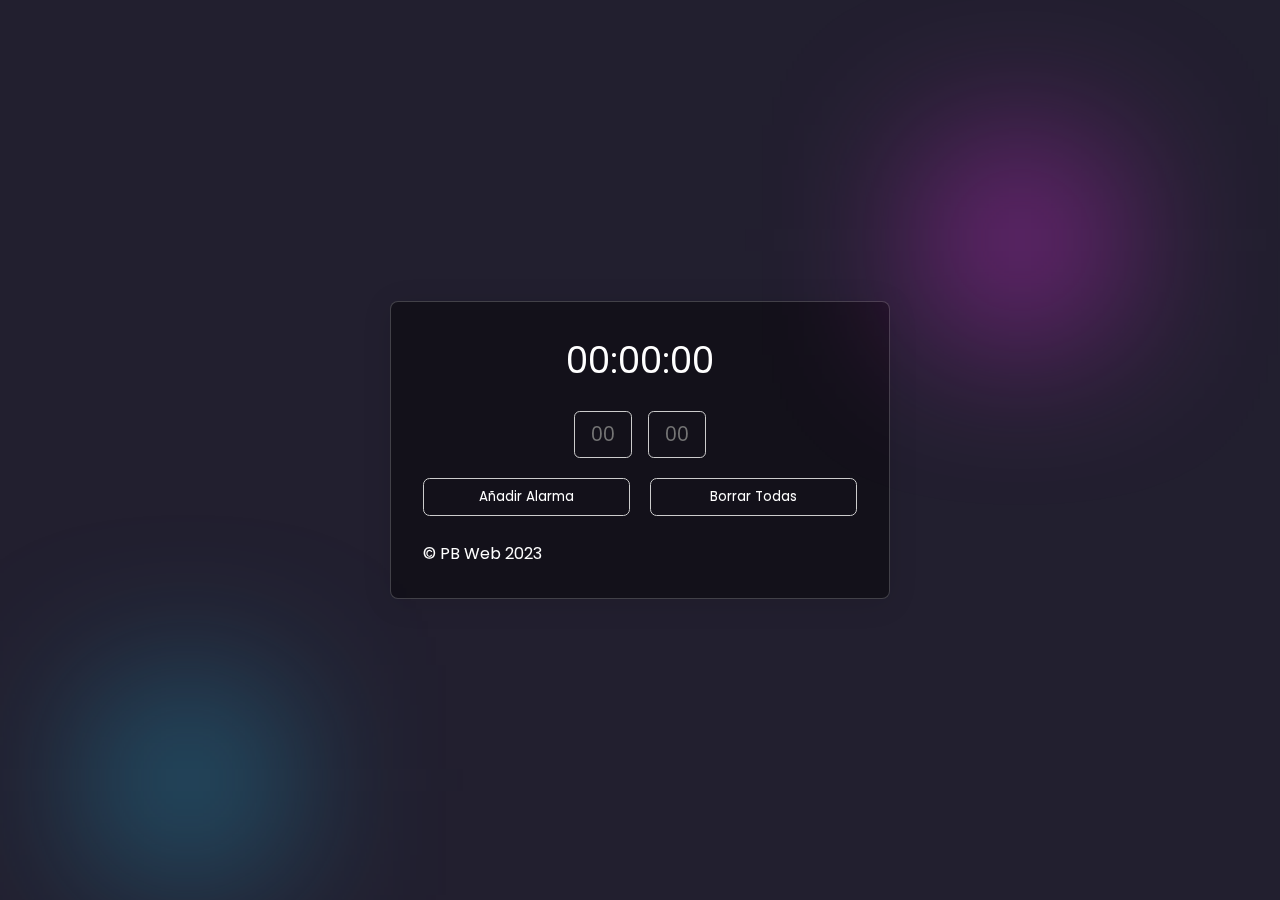
<file: INICIO/APPS/ALARM/index.html>
<!DOCTYPE html>
<html lang="en">

    <head>
        <meta charset="UTF-8">
        <meta name="viewport" content="width=device-width, initial-scale=1.0">
        <link rel="stylesheet" href="https://cdnjs.cloudflare.com/ajax/libs/font-awesome/6.4.2/css/all.min.css">
        <link rel="stylesheet" href="style.css">
        <title>PB Web Alarm</title>
    </head>

    <body>

        <div class="wrapper">
            <div class="current-time">00:00:00</div>
            
            <div class="container">
                <div class="inputs">
                    <input type="number" id="hour-input" placeholder="00" min="0" max="23">
                    <input type="number" id="minute-input" placeholder="00" min="0" max="59">
                </div>
                <div class="buttons">
                    <button id="set">Añadir Alarma</button>
                    <button id="set" class="clear">Borrar Todas</button>
                </div>
                <div class="alarms-list"></div>
                <br>
                <div class="copy">&copy PB Web 2023</div>
            </div>
        </div>
        

        <script src="script.js"></script>
        
        
    </body>
    
   

</html>
</file>
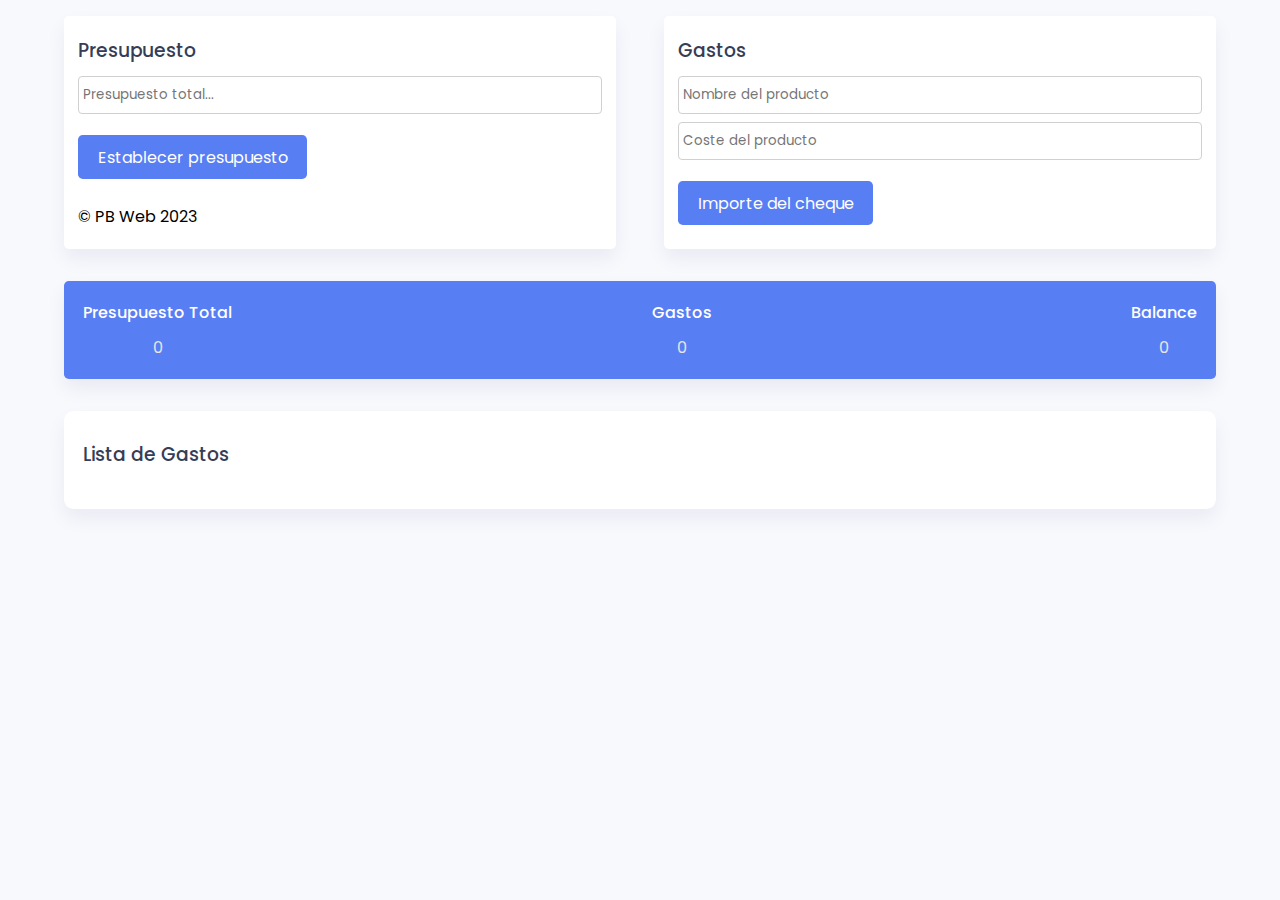
<file: INICIO/APPS/budgetapp/index.html>
<!DOCTYPE html>
<html lang="en">

<head>
    <meta charset="UTF-8">
    <meta http-equiv="X-UA-Compatible" content="IE=edge">
    <meta name="viewport" content="width=device-width, initial-scale=1.0">
    <link rel="stylesheet" href="https://cdnjs.cloudflare.com/ajax/libs/font-awesome/6.3.0/css/all.min.css">
    <link rel="stylesheet" href="style.css">
    <title>PB Web Presupuesto</title>
</head>

<body>

    <div class="wrapper">
        <div class="container">
            <div class="sub-container">
                <div class="total-amount-container">
                    <h3>Presupuesto</h3>
                    <p class="hide error" id="budget-error">
                        Value cannot be empty or negative
                    </p>
                    <input type="number" id="total-amount" placeholder="Presupuesto total...">
                    <button class="submit" id="total-amount-button">
                        Establecer presupuesto
                    </button>
                    <br>
                    <br>
                    <div class="copy">
                        <p>&copy PB Web 2023</p>
                    </div>
                    
                </div>

                <div class="user-amount-container">
                    <h3>Gastos</h3>
                    <p class="hide error" id="product-title-error">
                        Values cannot be empty
                    </p>
                    <input type="text" class="product-title" id="product-title" placeholder="Nombre del producto">
                    <input type="number" id="user-amount" placeholder="Coste del producto">
                    <button class="submit" id="check-amount">Importe del cheque</button>
                </div>
            </div>

            <div class="output-container flex-space">
                <div>
                    <p>Presupuesto Total</p>
                    <span id="amount">
                        0
                    </span>
                </div>
                <div>
                    <p>Gastos</p>
                    <span id="expenditure-value">
                        0
                    </span>
                </div>
                <div>
                    <p>Balance</p>
                    <span id="balance-amount">
                        0
                    </span>
                </div>
            </div>
        </div>

        <div class="list">
            <h3>Lista de Gastos</h3>
            <div class="list-container" id="list"></div>
        </div>
        <br>
        
    </div>


    <script src="index.js"></script>
</body>

</html>
</file>
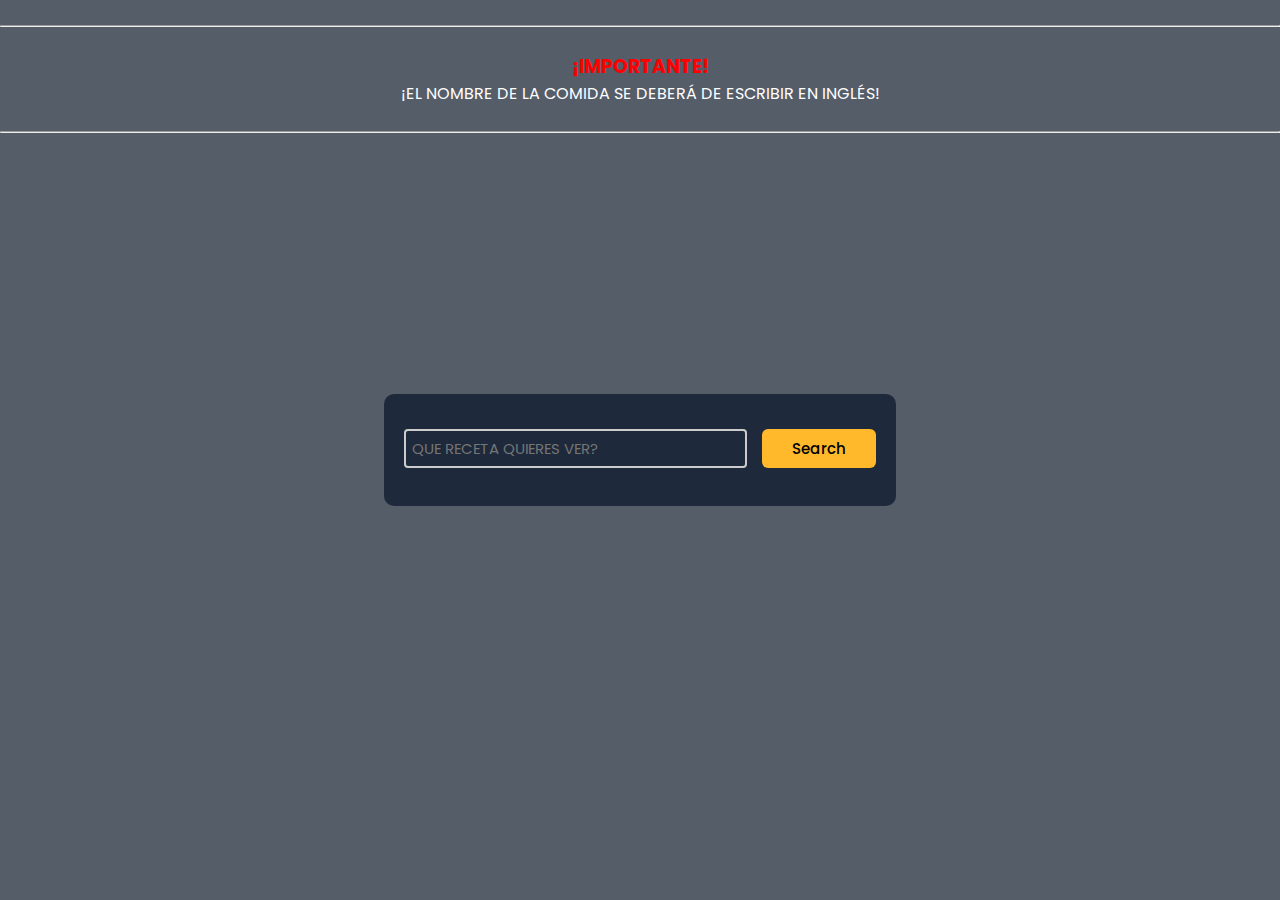
<file: INICIO/APPS/guia de recetas app/index.html>
<!DOCTYPE html>
<html lang="en">

    <head>
        <meta charset="UTF-8">
        <meta http-equiv="X-UA-Compatible" content="IE=edge">
        <meta name="viewport" content="width=device-width, initial-scale=1.0">
        <link href="https://fonts.googleapis.com/css2?family=Poppins:wght@400;500;600&display=swap" rel="stylesheet" />
        <link rel="stylesheet" href="style.css">
        <title>PB Web</title>
    </head>

    <body>
        <br><hr>
        <br>
        <div class="advertencia">
            <h3>¡IMPORTANTE!</h3>
            <p>¡EL NOMBRE DE LA COMIDA SE DEBERÁ DE ESCRIBIR EN INGLÉS!</p>
            
        </div>
        <div class="container">
            <div class="search-box">
                <input type="text" id="search-input" placeholder="QUE RECETA QUIERES VER?">
                <button id="search-button">Search</button>
            </div>
            <div id="result"></div>
        </div>
        <br><hr>
    
        <script src="index.js"></script>
        
    </body>
    
</html>
</file>
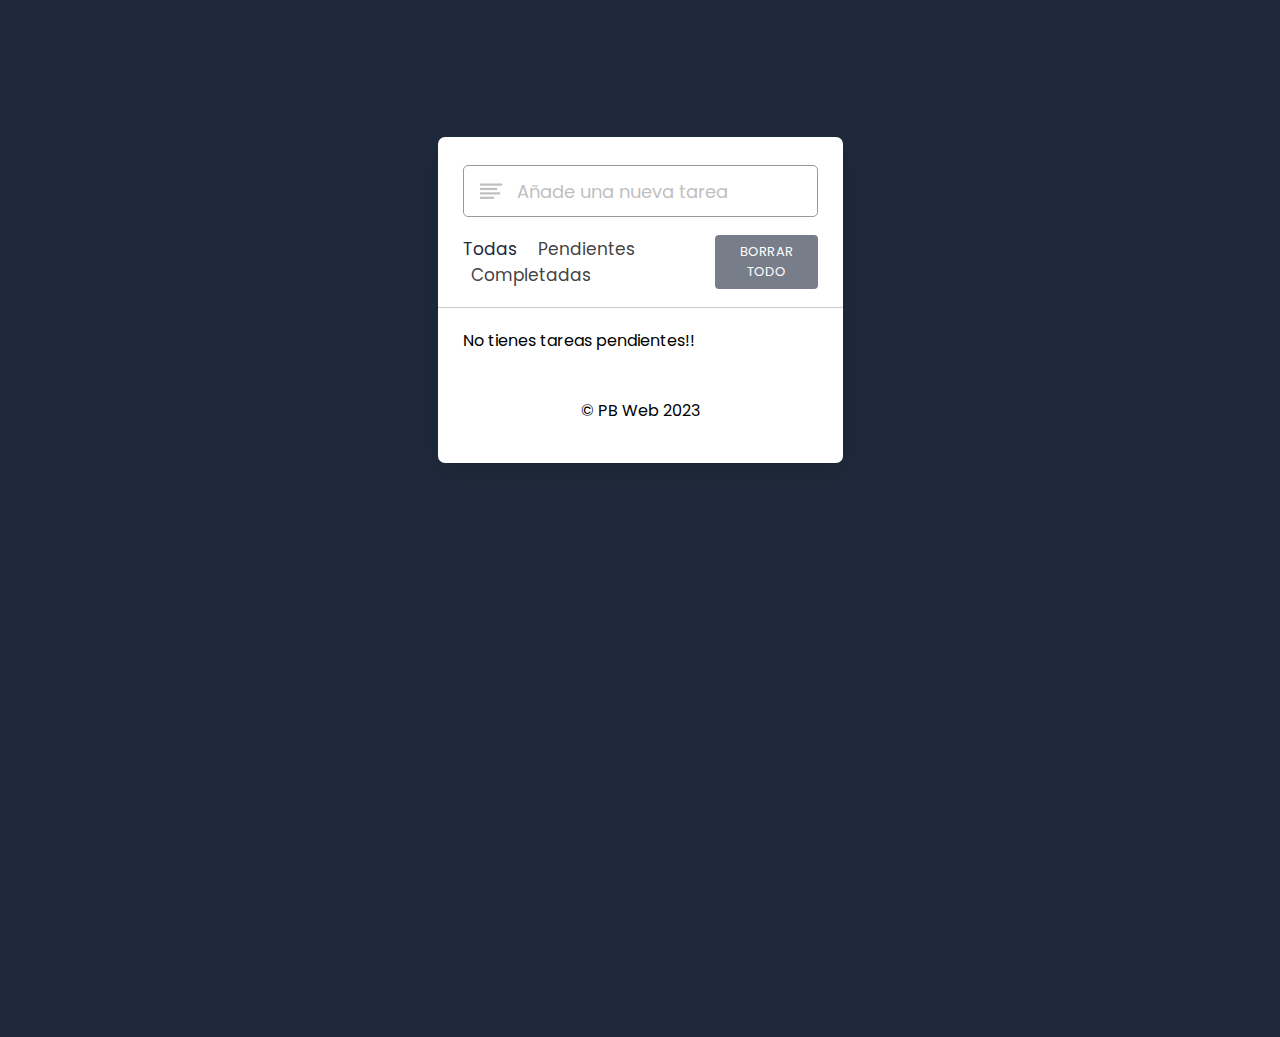
<file: INICIO/APPS/tareasapp/index.html>
<!DOCTYPE html>
<html lang="en">

    <head>
        <meta charset="UTF-8">
        <meta http-equiv="X-UA-Compatible" content="IE=edge">
        <meta name="viewport" content="width=device-width, initial-scale=1.0">
        <link rel="stylesheet" href="https://unicons.iconscout.com/release/v4.0.0/css/line.css">
        <link rel="stylesheet" href="style.css">
        <title>PB Web To Do</title>
        <link rel="icon" href="C:\Users\pasqu\Desktop\TPBW\logoTPB2.png">
    </head>

    <body>
        <main>
            <div class="wrapper">
                <div class="task-input">
                    <img src="bars-icon.svg">
                    <input type="text" placeholder="Añade una nueva tarea">
                </div>

                <div class="controls">
                    <div class="filters">
                        <span id="all" class="active">
                            Todas
                        </span>
                        <span id="pending">Pendientes</span>
                        <span id="completed">Completadas</span>
                    </div>
                    <button class="clear-btn">BORRAR TODO</button>
                </div>
                <ul class="task-box"></ul>
                <br>
                <div class="copy">&copy PB Web 2023</div>
            </div>

            <script src="index.js"></script>
        </main>

        


    </body>

</html>
</file>
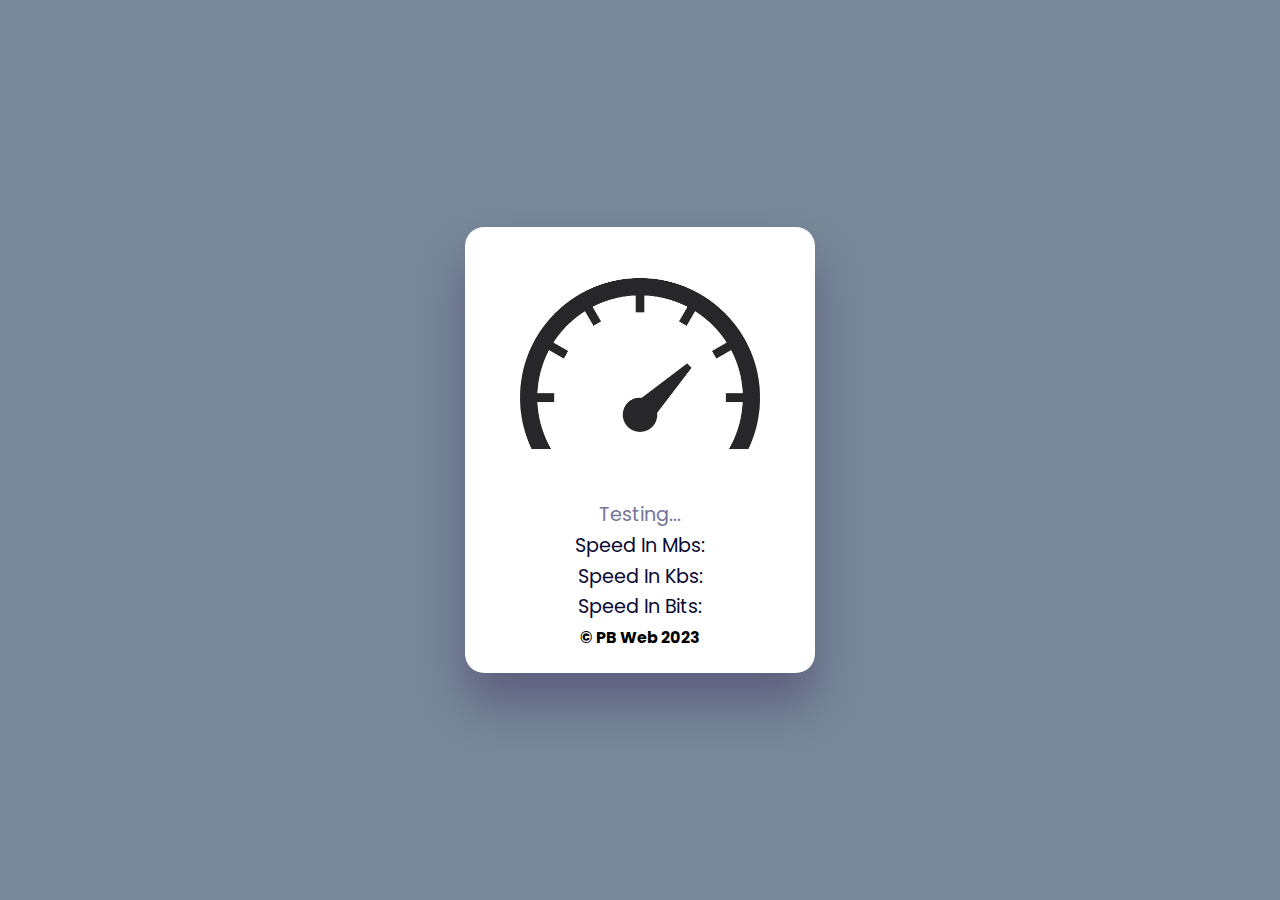
<file: INICIO/APPS/TEST VELOCIDAD/index.html>
<!DOCTYPE html>
<html lang="en">

<head>
    <meta charset="UTF-8">
    <meta name="viewport" content="width=device-width, initial-scale=1.0">
    <link rel="stylesheet" href="style.css">
    <title>PB Web Test de velocidad</title>
</head>

<body>

    <div class="container">
        <img src="speedometer.png">
        <p id="info"><span>...</span></p>
        <p id="mbs"><span>Speed In Mbs: </span></p>
        <p id="kbs"><span>Speed In Kbs: </span></p>
        <p id="bits"><span>Speed In Bits: </span></p>
        <h5>&copy PB Web 2023</h5>
    </div>


    <script src="index.js"></script>
</body>

</html>
</file>
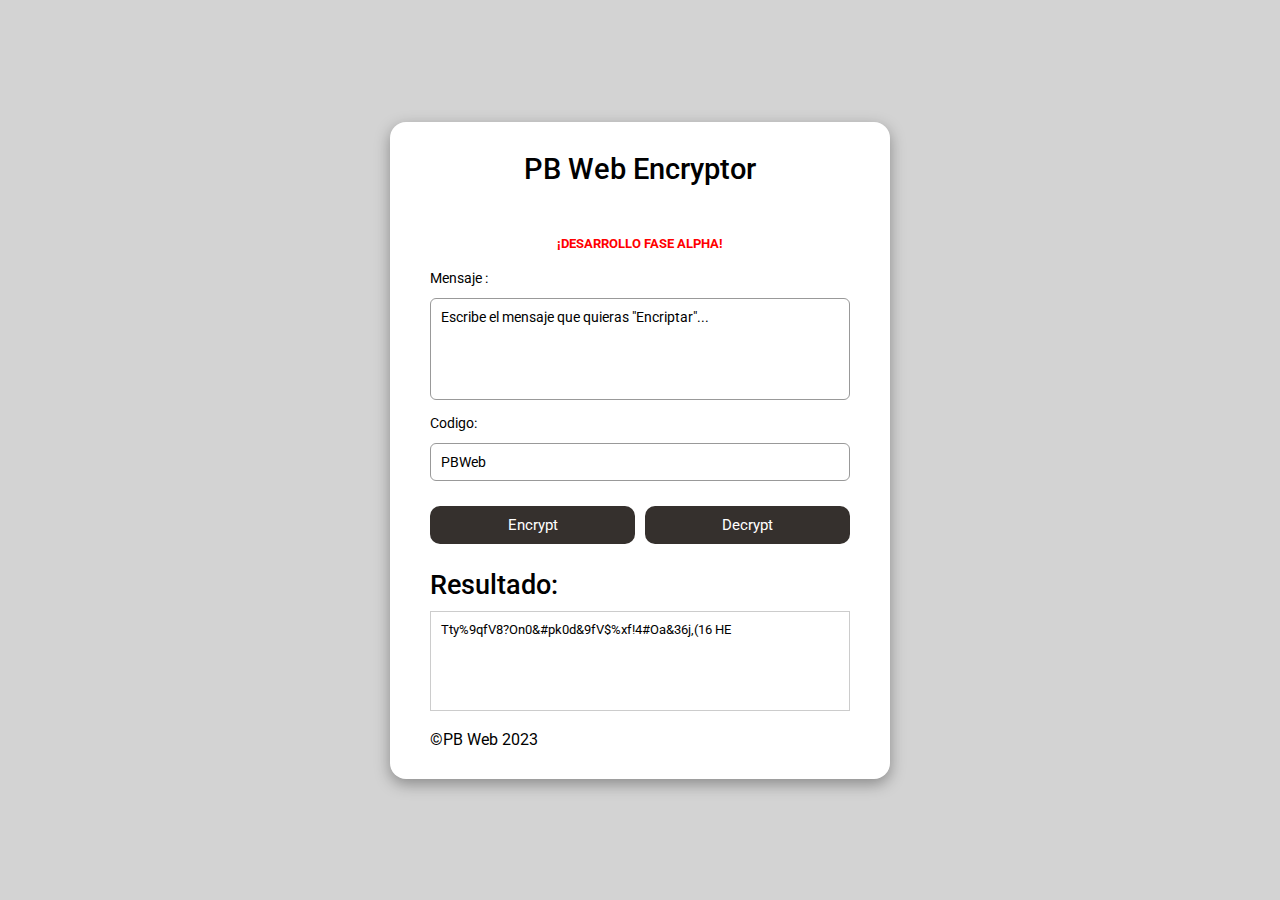
<file: INICIO/APPS/encrypttext/index (1).html>
<!DOCTYPE html>
<html lang="en">

<head>
    <meta charset="UTF-8">
    <meta name="viewport" content="width=device-width, initial-scale=1.0">
    <link rel="stylesheet" href="style (1).css">
    <title>PB Web Encryptor</title>
</head>

<body>

    <div class="container">
        <h1>PB Web Encryptor</h1>
        <h5>¡DESARROLLO FASE ALPHA!</h5>
        <BR>
        <label for="message">Mensaje :</label>
        <textarea id="message" rows="5"
            cols="50">Escribe el mensaje que quieras "Encriptar"...</textarea>
        <label for="key">Codigo:</label>
        <input type="text" id="key" value="PBWeb" size="50">
        <div class="buttons">
            <button id="enc-btn">Encrypt</button>
            <button id="dec-btn">Decrypt</button>
        </div>

        <h2>Resultado:</h2>
        <div id="result"></div>
        <br>
        <p>&copyPB Web 2023</p>
    </div>


    <script src="index (1).js"></script>
</body>

</html>
</file>
<file: INICIO/APPS/ALARM/style.css>
@import url('https://fonts.googleapis.com/css2?family=Poppins:wght@300;400;500;600;700&display=swap');

*{
    margin: 0;
    padding: 0;
    box-sizing: border-box;
    font-family: 'Poppins', sans-serif;
}

body{
    display: flex;
    align-items: center;
    justify-content: center;
    min-height: 100vh;
    background-color: #221f2f;
    padding: 50px 0;
}

body::after{
    content: "";
    position: absolute;
    background-color: #ed2ff0;
    width: 120px;
    height: 120px;
    left: 75%;
    top: 20%;
    filter: blur(90px);
}

body::before{
    content: "";
    position: absolute;
    background-color: #22a8cd;
    width: 120px;
    height: 120px;
    left: 10%;
    top: 80%;
    filter: blur(90px);
}

.wrapper{
    color: #fff;
    background: rgba(0, 0, 0, 0.44);
    width: 50%;
    max-width: 31.25em;
    padding: 2em;
    border-radius: 0.5em;
    box-shadow: 0 4px 30px rgba(0, 0, 0, 0.1);
    backdrop-filter: blur(7.4px);
    -webkit-backdrop-filter: blur(7.4px);
    border: 1px solid rgba(255, 255, 255, 0.2);
}

.current-time{
    font-size: 2.2em;
    text-align: center;
}

.inputs{
    display: flex;
    align-items: center;
    justify-content: center;
    gap: 1em;
    margin-top: 1.5em;
}

.inputs input{
    width: 3em;
    font-size: 1.2em;
    border: 1px solid #ccc;
    background-color: transparent;
    color: #fff;
    text-align: center;
    border-radius: 0.3em;
    padding: 0.4em 0.2em;
}

input::-webkit-outer-spin-button,
input::-webkit-inner-spin-button {
    -webkit-appearance: none;
    margin: 0;
}

.buttons{
    display: flex;
    gap: 1.2em;
}

button#set{
    background-color: transparent;
    border: 1px solid #ccc;
    color: #fff;
    padding: 0.6em;
    width: 100%;
    margin: 1.5em auto 0 auto;
    border-radius: 0.5em;
    cursor: pointer;
    transition: all 0.3s ease;
}

button#set:hover{
    border-color: #0d47a1;
    color: #0d47a1;
}

.alarm{
    display: grid;
    grid-template-columns: 9fr 1fr 2fr;
    margin-top: 1.5em;
    align-items: center;
    border-bottom: 1px dashed #ccc;
    padding-bottom: 0.6em;
}

.alarm input[type="checkbox"]{
    appearance: none;
    height: 1.6em;
    width: 3.75em;
    background-color: #e2e2e2;
    border-radius: 4px;
    position: relative;
    cursor: pointer;
    outline: none;
}

.alarm input[type="checkbox"]:before{
    position: absolute;
    content: "";
    background-color: #757575;
    height: 1.1em;
    width: 1.5em;
    border-radius: 3px;
    top: 0.25em;
    left: 0.3em;
}

.alarm input[type="checkbox"]:checked{
    background-color: #b3e5fc;
}

.alarm input[type="checkbox"]:checked:before{
    background-color: #0d47a1;
    left: 2em;
}

.deleteButton{
    background-color: transparent;
    color: #fff;
    border: none;
    cursor: pointer;
    font-size: 1.5em;
    transition: all 0.3s ease;
}

.deleteButton:hover{
    color: #0d47a1;
}

@media screen and (max-width: 768px) {
    .wrapper{
        width: 80%;
    }
}

.copy{
    

}
</file>
<file: INICIO/APPS/budgetapp/style.css>
@import url('https://fonts.googleapis.com/css2?family=Poppins:wght@300;400;500;600;700&display=swap');

*{
    padding: 0;
    margin: 0;
    box-sizing: border-box;
    font-family: 'Poppins', sans-serif;
}

body{
    background-color: #f7f9fd;
}

.wrapper {
    width: 90%;
    font-size: 16px;
    max-width: 43.753m;
    margin: 1em auto;
}

.container{
    width: 100%;
}

.sub-container{
    width: 100%;
    display: grid;
    grid-template-columns: 1fr 1fr;
    gap: 3em;
}

.flex{
    display: flex;
    align-items: center;
}

.flex-space{
    display: flex;
    justify-content: space-between;
    align-items: center;
}

.wrapper h3{
    color: #363d55;
    font-weight: 500;
    margin-bottom: 0.6em;
}

.container input{
    display: block;
    width: 100%;
    padding: 0.6em 0.3em;
    border: 1px solid #d0d0d0;
    border-radius: 0.3em;
    color: #414a67;
    outline: none;
    font-weight: 400;
    margin-bottom: 0.6em;
}

.container input:focus{
    border-color: #587ef4;
}

.total-amount-container, .user-amount-container{
    background: #fff;
    padding: 1.25em 0.9em;
    border-radius: 0.3em;
    box-shadow: 0 0.6em 1.2em rgba(28, 0, 80, 0.06);
}

.output-container{
    background-color: #587ef4;
    color: #fff;
    border-radius: 0.3em;
    box-shadow: 0 0.6em 1.2em rgba(28, 0, 80, 0.06);
    margin: 2em 0;
    padding: 1.2em;
}

.output-container p{
    font-weight: 500;
    margin-bottom: 0.6em;
}

.output-container span{
    display: block;
    text-align: center;
    font-weight: 400;
    color: #e5e5e5;
}

.submit{
    font-size: 1em;
    margin-top: 0.8em;
    background-color: #587ef4;
    border: none;
    outline: none;
    color: #fff;
    padding: 0.6em 1.2em;
    border-radius: 0.3em;
    cursor: pointer;
}

.list{
    background-color: #fff;
    padding: 1.8em 1.2em;
    box-shadow: 0 0.6em 1.2em rgba(28, 0, 80, 0.06);
    border-radius: 0.6em;
}

.sublist-content{
    width: 100%;
    border-left: 0.3em solid #587ef4;
    margin-bottom: 0.6em;
    padding: 0.5em 1em;
    display: grid;
    grid-template-columns: 3fr 2fr 1fr 1fr;
}

.product{
    font-weight: 500;
    color: #363d55;
}

.amount{
    color: #414a67;
    margin-left: 20%;
}

.icons-container{
    width: 5em;
    margin: 1.2em;
    align-items: center;
}

.product-title{
    margin-bottom: 1em;
}

.hide{
    display: none;
}

.error{
    color: #ff465a;
}

.edit{
    margin-left: auto;
}

.edit, .delete{
    background: transparent;
    cursor: pointer;
    margin-right: 1.5em;
    border: none;
    color: #587ef4;
}

@media screen and (max-width: 600px) {
    .wrapper{
        font-size: 14px;
    }

    .sub-container{
        grid-template-columns: 1fr;
        gap: 1em;
    }
}
</file>
<file: INICIO/APPS/guia de recetas app/style.css>
*{
    margin: 0;
    padding: 0;
    box-sizing: border-box;
    font-family: 'Poppins';
}

body{
    height: 100vh;
    background-color:#555d69
}

.container{
    background-color: #1e293b;
    padding: 35px 20px 38px;
    width: 90vw;
    max-width: 512px;
    position: absolute;
    transform: translate(-50%, -50%);
    top: 50%;
    left: 50%;
    border-radius: 10px;
}

.search-box{
    width: 100%;
    display: grid;
    grid-template-columns: 9fr 3fr;
    gap: 15px;
}

.search-box input{
    font-size: 15px;
    padding: 6px;
    border: 2px solid #ccc;
    background: transparent;
    border-radius: 4px;
    color: #fff;
}

.search-box button{
    font-size: 15px;
    background-color: #ffb92a;
    border: none;
    font-weight: 500;
    border-radius: 6px;
    cursor: pointer;
    transition: all 0.3s ease;
}

img{
    display: block;
    width: 35%;
    margin: 28px auto 22px;
    border-radius: 6px;
}

.details{
    background-color: #ffb92a;
    position: relative;
    text-align: center;
    padding: 10px 0;
    border-radius: 10px;
}

.details h2{
    font-size: 17px;
    font-weight: 600;
}

.details h4{
    font-size: 15px;
    font-weight: 400;
}

#show-recipe{
    font-size: 15px;
    position: relative;
    left: 76%;
    padding: 8px 12px;
    background-color: #ffb92a;
    border: none;
    top: 24px;
    border-radius: 6px;
    font-weight: 500;
    cursor: pointer;
    transition: all 0.3s ease;
}

#recipe{
    position: absolute;
    background-color: #1e293b;
    min-height: 100%;
    width: 100%;
    top: 0;
    left: 0;
    z-index: 2;
    border-radius: 10px;
    display: none;
}

#recipe pre{
    white-space: pre-wrap;
    word-wrap: break-word;
    padding: 40px 24px 24px;
    font-size: 14px;
    color: #fff;
}

#hide-recipe{
    font-size: 15px;
    position: relative;
    width: 28px;
    height: 28px;
    background-color: #ffb92a;
    border: none;
    top: 18px;
    left: 91%;
    border-radius: 6px;
    cursor: pointer;
    transition: all 0.3s ease;
}

#show-recipe:hover, #hide-recipe:hover, .search-box button:hover{
    background-color: #e69b00;
}

ul{
    font-size: 15px;
    position: relative;
    display: grid;
    grid-template-columns: auto auto;
    gap: 12px 16px;
    padding: 16px 0 0 18px;
    color: #ccc;
    text-transform: capitalize;
}

#ingre-container h3{
    text-align: center;
    color: #fff;
}

@media screen and(max-width: 500px) {
    .container{
        font-size: 14px;
        padding: 35px 25px 28px;
    }
    #show-recipe{
        left: 73%;
    }
}



h3{
    color: red;
    text-align: center; 
}

p{
    color: white;
    text-align: center;
}
</file>
<file: INICIO/APPS/tareasapp/style.css>
@import url('https://fonts.googleapis.com/css2?family=Poppins:wght@400;500;600;700&display=swap');

*{
    margin: 0;
    padding: 0;
    box-sizing: border-box;
    font-family: 'Poppins', sans-serif;
}

body{
    width: 100%;
    height: 100vh;
    overflow: hidden;
    background: #1e293b;
   

}

::selection{
    color: #ffffff;
    background: #1e293b;
}

.wrapper{
    max-width: 405px;
    background: #ffffff;
    margin: 137px auto;
    padding: 28px 0 30px;
    border-radius: 7px;
    box-shadow: 0 10px 30px rgba(0, 0, 0, 0.1);
}

.task-input{
    height: 52px;
    padding: 0 25px;
    position: relative;
}

.task-input img{
    top: 50%;
    position: absolute;
    transform: translate(17px, -50%);
}

.task-input input{
    height: 100%;
    width: 100%;
    outline: none;
    font-size: 18px;
    border-radius: 5px;
    padding: 0 20px 0 53px;
    border: 1px solid #999;
}

.task-input input:focus, .task-input input.active{
    padding-left: 52px;
    border: 2px solid #1e293b;
}

.task-input input::placeholder{
    color: #bfbfbf;
}

.controls, li{
    display: flex;
    align-items: center;
    justify-content: space-between;
}

.controls{
    padding: 18px 25px;
    border-bottom: 1px solid #ccc;
}

.filters span{
    margin: 0 8px;
    font-size: 17px;
    color: #444;
    cursor: pointer;
}

.filters span:first-child{
    margin-left: 0;
}

.filters span.active{
    color: #1e293b;
}

.controls .clear-btn{
    border: none;
    opacity: 0.6;
    outline: none;
    color: #fff;
    cursor: pointer;
    font-size: 13px;
    padding: 7px 13px;
    border-radius: 4px;
    background: #1e293b;
    letter-spacing: 0.3px;
    pointer-events: none;
    transition: transform 0.25s ease;
}

.clear-btn.active{
    opacity: 0.9;
    pointer-events: auto;
}

.clear-btn:active{
    transform: scale(0.93);
}

.task-box{
    margin-top: 20px;
    margin-right: 5px;
    padding: 0 20px 10px 25px;
}

.task-box.overflow{
    overflow-y: auto;
    max-height: 300px;
}

.task-box::-webkit-scrollbar{
    width: 5px;
}

.task-box::-webkit-scrollbar-track{
    background: #f1f1f1;
    border-radius: 25px;
}

.task-box::-webkit-scrollbar-thumb{
    background: #e6e6e6;
    border-radius: 25px;
}

.task-box .task{
    list-style: none;
    font-size: 17px;
    margin-bottom: 18px;
    padding-bottom: 16px;
    align-items: flex-start;
    border-bottom: 1px solid #ccc;
}

.task-box .task:last-child{
    margin-bottom: 0;
    border-bottom: 0;
    padding-bottom: 0;
}

.task-box .task label{
    display: flex;
    align-items: flex-start;
}

.task-box label input{
    margin-top: 7px;
    accent-color: #1e293b;
}

.task-box label p{
    user-select: none;
    margin-left: 12px;
    word-wrap: break-word;
}

.task label p.checked{
    text-decoration: line-through;
}

.task-box .settings{
    position: relative;
}

.settings :where(i, li){
    cursor: pointer;
}

.settings .task-menu{
    z-index: 10;
    right: -5px;
    bottom: -65px;
    padding: 5px 0;
    background: #fff;
    position: absolute;
    border-radius: 4px;
    transform: scale(0);
    transform-origin: top right;
    box-shadow: 0 0 6px rgba(0, 0, 0, 0.15);
    transition: transform 0.2s ease;
}

.task-box .task:last-child .task-menu{
    bottom: 0;
    transform-origin: bottom right;
}

.task-box .task:first-child .task-menu{
    bottom: -65px;
    transform-origin: top right;
}

.task-menu.show{
    transform: scale(1);
}

.task-menu li{
    height: 25px;
    font-size: 16px;
    margin-bottom: 2px;
    padding: 17px 15px;
    cursor: pointer;
    justify-content: flex-start;
}

.task-menu li:last-child{
    margin-bottom: 0;
}

.settings li:hover{
    background: #f5f5f5;
}

.settings li i{
    padding-right: 8px;
}

@media (max-width: 400px){
    body{
        padding: 0 10px;
    }

    .wrapper{
        padding: 20px 0;
    }

    .filters span{
        margin: 0 5px;
    }

    .task-input{
        padding: 0 20px;
    }

    .controls{
        padding: 18px 20px;
    }

    .task-box{
        margin-top: 20px;
        margin-right: 5px;
        padding: 0 15px 10px 20px;
    }

    .task label input{
        margin-top: 4px;
    }   

}    
    



footer {
    background-color: #ffffff;
    height: 50px;
    width: 160px;
    padding: 8px 10px;
    text-align: center;
    position: relative;
    border-radius: 18px;
    align-items: center;
    display: flex; 
    margin: 0;
    outline: none;
    justify-content: center;
    align-items: center;
   
      


}
      
.container {
    max-width: 625px;
    text-align: relative;
    padding: 0 10px;
        
}
    
.copy{
    margin: 10px;
    text-align: center;
}
</file>
<file: INICIO/APPS/TEST VELOCIDAD/style.css>
@import url('https://fonts.googleapis.com/css2?family=Poppins:wght@300;400;500;600;700;800&display=swap');

*{
    margin: 0;
    padding: 0;
    box-sizing: border-box;
    font-family: 'Poppins', sans-serif;
}

body{
    height: 100vh;
    background-color: lightslategrey;
    display: flex;
    align-items: center;
    justify-content: center;
}

.container{
    background-color: #fff;
    display: flex;
    flex-direction: column;
    align-items: center;
    width: 350px;
    padding: 0 2em 1em;
    border-radius: 1em;
    font-size: 1.2em;
    line-height: 1.6em;
    box-shadow: 0 1.6em 2.4em rgba(40, 4, 67, 0.3);
}

.container img{
    width: 100%;
}

p{
    font-weight: 400;
    color: #747497;
}

span{
    font-weight: 400;
    color: #090931;
}
</file>
<file: INICIO/APPS/encrypttext/style (1).css>
@import url('https://fonts.googleapis.com/css2?family=Roboto:wght@300;400;500;700&display=swap');

*{
    margin: 0;
    padding: 0;
    outline: 0;
    box-sizing: border-box;
    font-family: 'Roboto', sans-serif;
}

body{
    display: flex;
    align-items: center;
    justify-content: center;
    height: 100vh;
    background-color: lightgrey;
}

h1{
    margin-bottom: 50px;
    font-size: 1.8rem;
    font-weight: 500;
    text-align: center;
}

.container{
    width: 500px;
    background-color: #fff;
    display: flex;
    flex-direction: column;
    padding: 30px 40px;
    border-radius: 1rem;
    box-shadow: 0px 5px 15px rgba(0, 0, 0, 0.35);
}

label{
    margin-bottom: 12px;
    font-size: 14px;
    font-weight: 400;
}

textarea, input{
    width: 100%;
    padding: 10px;
    font-size: 14px;
    font-weight: 400;
    border-radius: 6px;
    margin-bottom: 15px;
    border: 1px solid #999;
    resize: none;
}

.buttons{
    display: flex;
    gap: 10px;
    margin-bottom: 15px;
    margin-top: 10px;
}

button{
    padding: 10px;
    font-size: 15px;
    width: 50%;
    margin-bottom: 10px;
    border: none;
    background-color: #35302d;
    color: #fff;
    cursor: pointer;
    border-radius: 10px;
}

h2{
    margin-bottom: 10px;
    font-size: 1.7rem;
    font-weight: 500;
}

#result{
    font-size: 13px;
    border: 1px solid #ccc;
    padding: 10px;
    width: 100%;
    min-height: 100px;
    overflow: hidden;
}

h5{
    color: red;
    text-align: center


}
</file>
